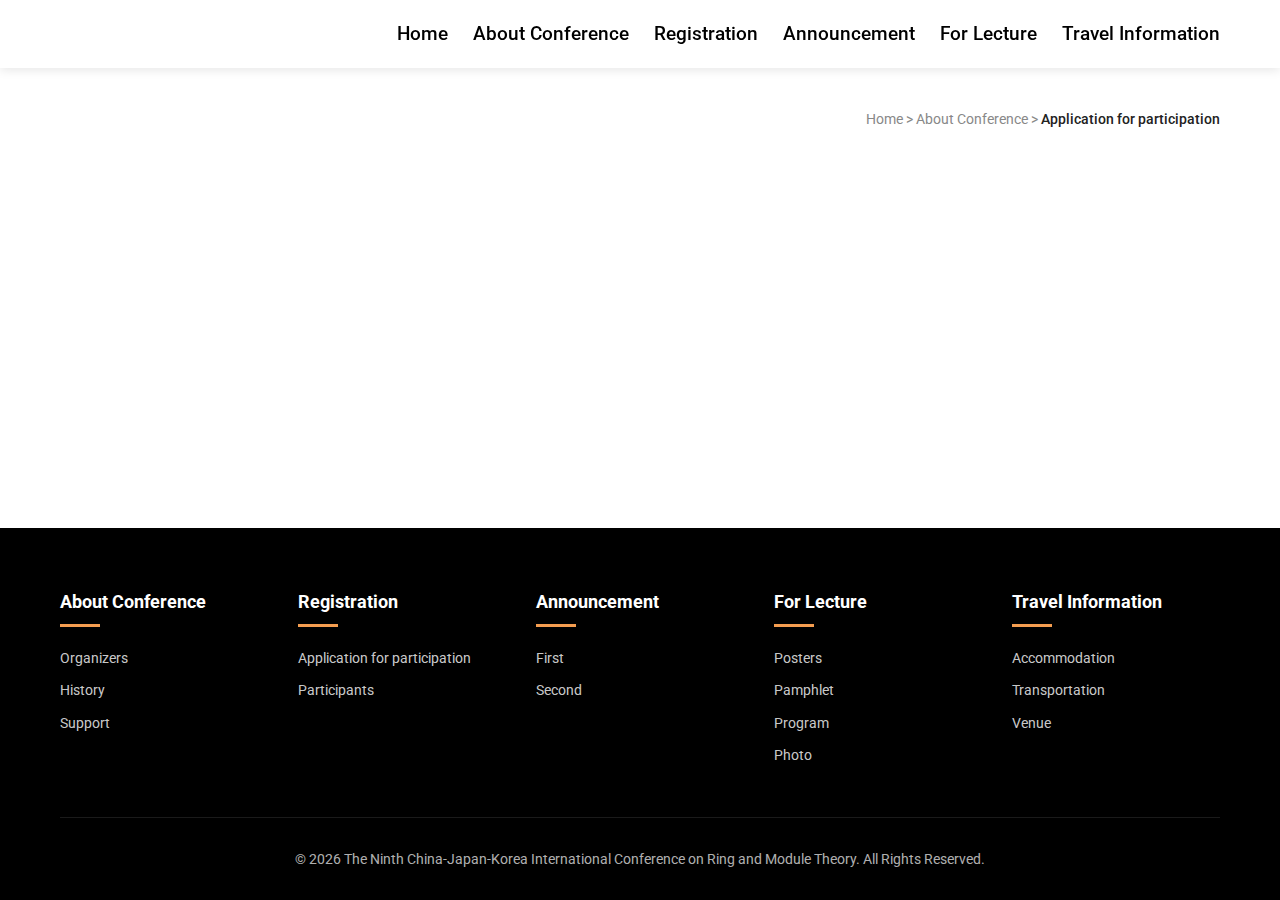
<file: 새 폴더/application.html>
<!DOCTYPE html>
<html lang="ko">
<head>
    <meta charset="UTF-8">
    <meta name="viewport" content="width=device-width, initial-scale=1.0">
    <title>Application for participation - 9th CJK Conference on Ring and Module Theory</title>
    <link rel="stylesheet" href="https://cdnjs.cloudflare.com/ajax/libs/font-awesome/6.4.0/css/all.min.css">
    <link href="https://fonts.googleapis.com/css2?family=Noto+Sans+KR:wght@300;400;500;700&family=Roboto:wght@300;400;500;700&display=swap" rel="stylesheet">
    <link rel="stylesheet" href="style.css"> <!-- 공통 CSS -->
    <link rel="stylesheet" href="application.css"> <!-- Organizers 전용 CSS -->
</head>
<body>
    <!-- Main Header with Navigation -->
    <header>
        <div class="container">
            <nav class="main-nav">
                <ul class="nav-menu">
                    <li>
                        <a href="index.html">Home</a>
                    </li>    
                    <li>
                        <a href="#">About Conference</a>
                        <ul class="dropdown-menu">
                            <li><a href="organizers.html" class="active">Organizers</a></li>
                            <li><a href="history.html">History</a></li>
                            <li><a href="support.html">Support</a></li>
                        </ul>
                    </li>
                     <!-- Registration 메뉴 -->
                    <li>
                        <a href="#">Registration</a>
                        <ul class="dropdown-menu">
                            <li><a href="application.html">Application for participation</a></li>
                            <li><a href="participants.html">Participants</a></li>
                        </ul>
                    </li>
                    <!-- Announcement 메뉴 -->
                    <li>
                        <a href="#">Announcement</a>
                        <ul class="dropdown-menu">
                            <li><a href="first.html">First</a></li>
                            <li><a href="second.html">Second</a></li>
                        </ul>
                    </li>
                    <!-- For Lecture 메뉴 -->
                    <li>
                        <a href="#">For Lecture</a>
                        <ul class="dropdown-menu">
                            <li><a href="posters.html">Posters</a></li>
                            <li><a href="pamphlet.html">Pamphlet</a></li>
                            <li><a href="program.html">Program</a></li>
                            <li><a href="photo.html">Photo</a></li>
                        </ul>
                    </li>
                    
                    <!-- Travel Information 메뉴 -->
                    <li>
                        <a href="#">Travel Information</a>
                        <ul class="dropdown-menu">
                            <li><a href="accommodation.html">Accommodation</a></li>
                            <li><a href="transportation.html">Transportation</a></li>
                            <li><a href="venue.html">Venue</a></li>
                        </ul>
                    </li>
                </ul>
            </nav>
        </div>
    </header>

    <div class="breadcrumb-section">
        <div class="container">
            <nav class="breadcrumb">
                <a href="index.html">Home</a> &gt; 
                <a>About Conference</a> &gt; 
                <span>Application for participation</span>
            </nav>
        </div>
    </div>

            


    <!-- Footer -->
    <footer>
        <div class="container">
            <div class="footer-content">
                <div class="footer-column">
                    <h3>About Conference</h3>
                    <ul class="footer-links">
                        <li><a href="organizers.html">Organizers</a></li>
                        <li><a href="#">History</a></li>
                        <li><a href="#">Support</a></li>
                    </ul>
                </div>
                
                <div class="footer-column">
                    <h3>Registration</h3>
                    <ul class="footer-links">
                        <li><a href="#">Application for participation</a></li>
                        <li><a href="#">Participants</a></li>
                    </ul>
                </div>
                
                <div class="footer-column">
                    <h3>Announcement</h3>
                    <ul class="footer-links">
                        <li><a href="#">First</a></li>
                        <li><a href="#">Second</a></li>
                    </ul>
                </div>
                
                <div class="footer-column">
                    <h3>For Lecture</h3>
                    <ul class="footer-links">
                        <li><a href="#">Posters</a></li>
                        <li><a href="#">Pamphlet</a></li>
                        <li><a href="#">Program</a></li>
                        <li><a href="#">Photo</a></li>
                    </ul>
                </div>

                <div class="footer-column">
                    <h3>Travel Information</h3>
                    <ul class="footer-links">
                        <li><a href="#">Accommodation</a></li>
                        <li><a href="#">Transportation</a></li>
                        <li><a href="#">Venue</a></li>
                    </ul>
                </div>
            </div>
            
            <div class="copyright">
                &copy; <span id="current-year"></span> The Ninth China-Japan-Korea International Conference on Ring and Module Theory. All Rights Reserved.
            </div>
        </div>
    </footer>

    <script>
        // 현재 연도 표시
        document.getElementById('current-year').textContent = new Date().getFullYear();
        
        // 현재 페이지 메뉴 강조
        document.addEventListener('DOMContentLoaded', function() {
            const currentPage = location.pathname.split('/').pop();
            const menuLinks = document.querySelectorAll('.nav-menu a');
            
            menuLinks.forEach(link => {
                if (link.getAttribute('href') === currentPage) {
                    link.classList.add('active');
                }
            });
        });
    </script>
</body>
</html>
</file>
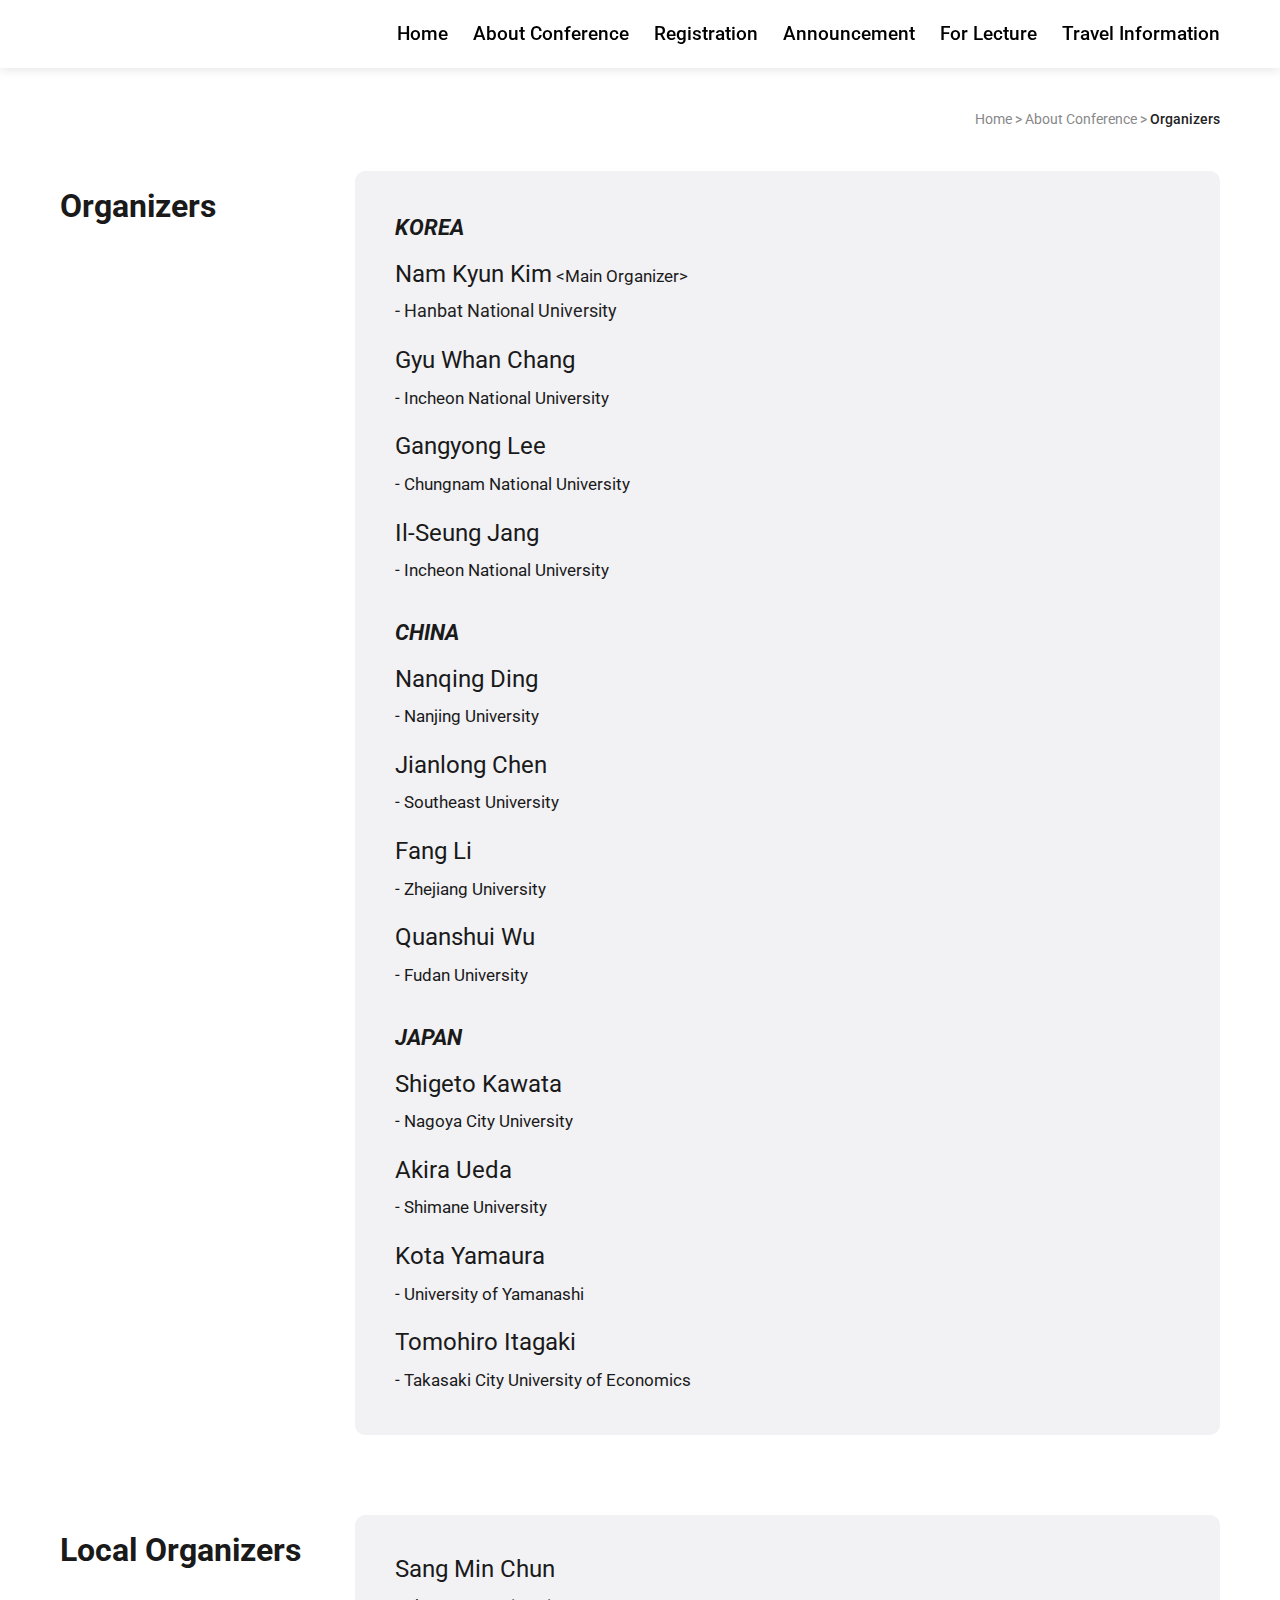
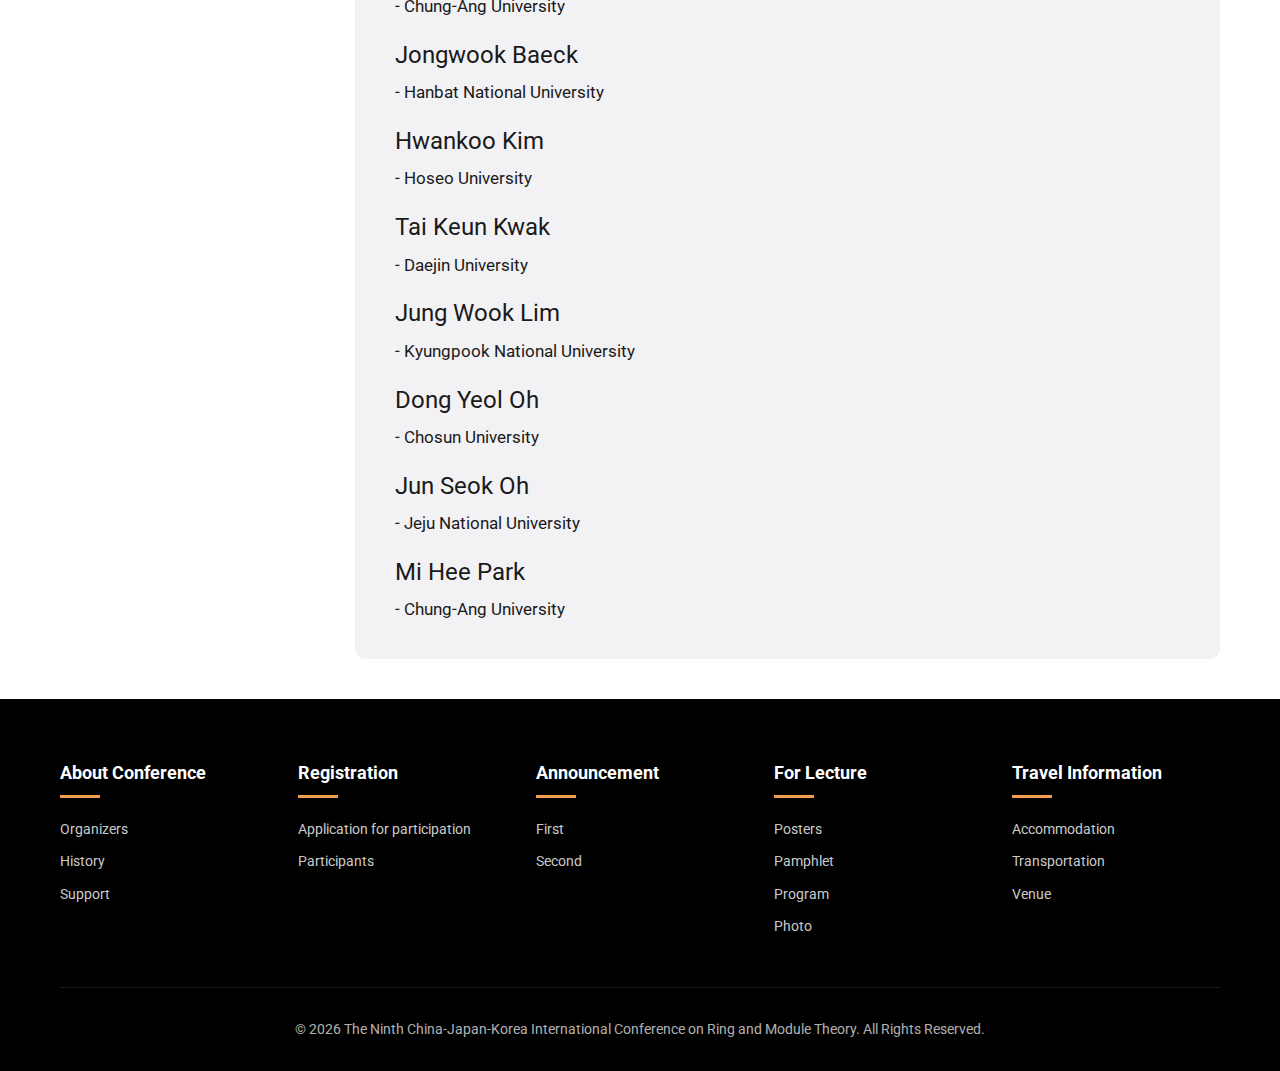
<file: 새 폴더/organizers.html>
<!DOCTYPE html>
<html lang="ko">
<head>
    <meta charset="UTF-8">
    <meta name="viewport" content="width=device-width, initial-scale=1.0">
    <title>Organizers - 9th CJK Conference on Ring and Module Theory</title>
    <link rel="stylesheet" href="https://cdnjs.cloudflare.com/ajax/libs/font-awesome/6.4.0/css/all.min.css">
    <link href="https://fonts.googleapis.com/css2?family=Noto+Sans+KR:wght@300;400;500;700&family=Roboto:wght@300;400;500;700&display=swap" rel="stylesheet">
    <link rel="stylesheet" href="style.css"> <!-- 공통 CSS -->
    <link rel="stylesheet" href="organizers.css"> <!-- Organizers 전용 CSS -->
</head>
<body>
    <!-- Main Header with Navigation -->
    <header>
        <div class="container">
            <nav class="main-nav">
                <ul class="nav-menu">
                    <li>
                        <a href="index.html">Home</a>
                    </li>    
                    <li>
                        <a href="#">About Conference</a>
                        <ul class="dropdown-menu">
                            <li><a href="organizers.html" class="active">Organizers</a></li>
                            <li><a href="history.html">History</a></li>
                            <li><a href="support.html">Support</a></li>
                        </ul>
                    </li>
                     <!-- Registration 메뉴 -->
                    <li>
                        <a href="#">Registration</a>
                        <ul class="dropdown-menu">
                            <li><a href="application.html">Application for participation</a></li>
                            <li><a href="participants.html">Participants</a></li>
                        </ul>
                    </li>
                    <!-- Announcement 메뉴 -->
                    <li>
                        <a href="#">Announcement</a>
                        <ul class="dropdown-menu">
                            <li><a href="first.html">First</a></li>
                            <li><a href="second.html">Second</a></li>
                        </ul>
                    </li>
                    <!-- For Lecture 메뉴 -->
                    <li>
                        <a href="#">For Lecture</a>
                        <ul class="dropdown-menu">
                            <li><a href="posters.html">Posters</a></li>
                            <li><a href="pamphlet.html">Pamphlet</a></li>
                            <li><a href="program.html">Program</a></li>
                            <li><a href="photo.html">Photo</a></li>
                        </ul>
                    </li>
                    
                    <!-- Travel Information 메뉴 -->
                    <li>
                        <a href="#">Travel Information</a>
                        <ul class="dropdown-menu">
                            <li><a href="accommodation.html">Accommodation</a></li>
                            <li><a href="transportation.html">Transportation</a></li>
                            <li><a href="venue.html">Venue</a></li>
                        </ul>
                    </li>
                </ul>
            </nav>
        </div>
    </header>

    <div class="breadcrumb-section">
        <div class="container">
            <nav class="breadcrumb">
                <a href="index.html">Home</a> &gt; 
                <a>About Conference</a> &gt; 
                <span>Organizers</span>
            </nav>
        </div>
    </div>
    <!-- organizers -->
    <section class="organizers-section">
        <div class="container">

            <!-- 2단 레이아웃 -->
            <div class="organizers-layout">
                <!-- 왼쪽: 제목 -->
                <div class="organizers-title">
                    <h1>Organizers</h1>
                </div>

                <!-- 오른쪽: 회색 박스 -->
                <div class="organizers-box">
                    <p class="country-title">KOREA</p>
                    <div class="organizer-entry">
                        <p><span class="org-name">Nam Kyun Kim</span> <span class="org-affiliation">&lt;Main Organizer&gt;</span>
                            <br><span class="org-affiliation"></span>- Hanbat National University</span></p>
                        <p><span class="org-name">Gyu Whan Chang</span><br><span class="org-affiliation">- Incheon National University</span></p>
                        <p><span class="org-name">Gangyong Lee</span><br><span class="org-affiliation">- Chungnam National University</span></p>
                        <p><span class="org-name">Il-Seung Jang</span><br><span class="org-affiliation">- Incheon National University</span></p>
                    </div>

                    <p class="country-title">CHINA</p>
                    <div class="organizer-entry">
                        <p><span class="org-name">Nanqing Ding</span><br><span class="org-affiliation">- Nanjing University</span></p>
                        <p><span class="org-name">Jianlong Chen</span><br><span class="org-affiliation">- Southeast University</span></p>
                        <p><span class="org-name">Fang Li</span><br><span class="org-affiliation">- Zhejiang University</span></p>
                        <p><span class="org-name">Quanshui Wu</span><br><span class="org-affiliation">- Fudan University</span></p>
                    </div>

                    <p class="country-title">JAPAN</p>
                    <div class="organizer-entry">
                        <p><span class="org-name">Shigeto Kawata</span><br><span class="org-affiliation">- Nagoya City University</span></p>
                        <p><span class="org-name">Akira Ueda</span><br><span class="org-affiliation">- Shimane University</span></p>
                        <p><span class="org-name">Kota Yamaura</span><br><span class="org-affiliation">- University of Yamanashi</span></p>
                        <p><span class="org-name">Tomohiro Itagaki</span><br><span class="org-affiliation">- Takasaki City University of Economics</span></p>
                    </div>

                </div>
            </div>
        </div>
    </section>

    <!-- Local Organizers Section -->
    <section class="organizers-section">
        <div class="container">

            <div class="organizers-layout">
                <!-- 왼쪽: 제목 -->
                <div class="organizers-title">
                    <h1>Local Organizers</h1>
                </div>

                <!-- 오른쪽: 회색 박스 -->
                <div class="organizers-box local-organizers">
                    <div class="organizer-entry">
                        <p><span class="org-name">Sang Min Chun</span><br><span class="org-affiliation">- Chung-Ang University</span></p>
                        <p><span class="org-name">Jongwook Baeck</span><br><span class="org-affiliation">- Hanbat National University</span></p>
                        <p><span class="org-name">Hwankoo Kim</span><br><span class="org-affiliation">- Hoseo University</span></p>
                        <p><span class="org-name">Tai Keun Kwak</span><br><span class="org-affiliation">- Daejin University</span></p>
                        <p><span class="org-name">Jung Wook Lim</span><br><span class="org-affiliation">- Kyungpook National University</span></p>
                        <p><span class="org-name">Dong Yeol Oh</span><br><span class="org-affiliation">- Chosun University</span></p>
                        <p><span class="org-name">Jun Seok Oh</span><br><span class="org-affiliation">- Jeju National University</span></p>
                        <p><span class="org-name">Mi Hee Park</span><br><span class="org-affiliation">- Chung-Ang University</span></p>
                    </div>

                </div>
            </div>

        </div>
    </section>

            


    <!-- Footer -->
    <footer>
        <div class="container">
            <div class="footer-content">
                <div class="footer-column">
                    <h3>About Conference</h3>
                    <ul class="footer-links">
                        <li><a href="organizers.html">Organizers</a></li>
                        <li><a href="#">History</a></li>
                        <li><a href="#">Support</a></li>
                    </ul>
                </div>
                
                <div class="footer-column">
                    <h3>Registration</h3>
                    <ul class="footer-links">
                        <li><a href="#">Application for participation</a></li>
                        <li><a href="#">Participants</a></li>
                    </ul>
                </div>
                
                <div class="footer-column">
                    <h3>Announcement</h3>
                    <ul class="footer-links">
                        <li><a href="#">First</a></li>
                        <li><a href="#">Second</a></li>
                    </ul>
                </div>
                
                <div class="footer-column">
                    <h3>For Lecture</h3>
                    <ul class="footer-links">
                        <li><a href="#">Posters</a></li>
                        <li><a href="#">Pamphlet</a></li>
                        <li><a href="#">Program</a></li>
                        <li><a href="#">Photo</a></li>
                    </ul>
                </div>

                <div class="footer-column">
                    <h3>Travel Information</h3>
                    <ul class="footer-links">
                        <li><a href="#">Accommodation</a></li>
                        <li><a href="#">Transportation</a></li>
                        <li><a href="#">Venue</a></li>
                    </ul>
                </div>
            </div>
            
            <div class="copyright">
                &copy; <span id="current-year"></span> The Ninth China-Japan-Korea International Conference on Ring and Module Theory. All Rights Reserved.
            </div>
        </div>
    </footer>

    <script>
        // 현재 연도 표시
        document.getElementById('current-year').textContent = new Date().getFullYear();
        
        // 현재 페이지 메뉴 강조
        document.addEventListener('DOMContentLoaded', function() {
            const currentPage = location.pathname.split('/').pop();
            const menuLinks = document.querySelectorAll('.nav-menu a');
            
            menuLinks.forEach(link => {
                if (link.getAttribute('href') === currentPage) {
                    link.classList.add('active');
                }
            });
        });
    </script>
</body>
</html>
</file>
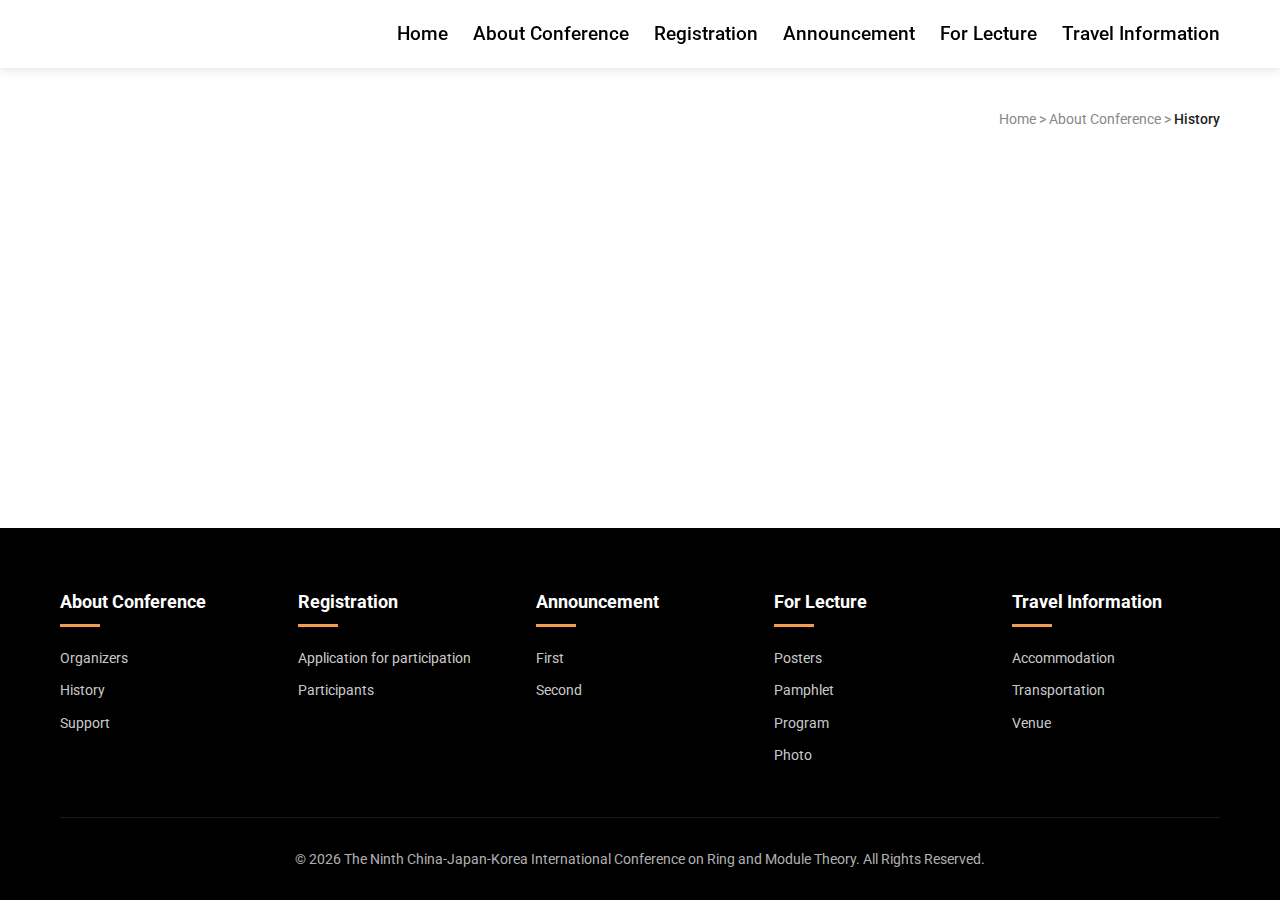
<file: 새 폴더/support.html>
<!DOCTYPE html>
<html lang="ko">
<head>
    <meta charset="UTF-8">
    <meta name="viewport" content="width=device-width, initial-scale=1.0">
    <title>Support - 9th CJK Conference on Ring and Module Theory</title>
    <link rel="stylesheet" href="https://cdnjs.cloudflare.com/ajax/libs/font-awesome/6.4.0/css/all.min.css">
    <link href="https://fonts.googleapis.com/css2?family=Noto+Sans+KR:wght@300;400;500;700&family=Roboto:wght@300;400;500;700&display=swap" rel="stylesheet">
    <link rel="stylesheet" href="style.css">
    <link rel="stylesheet" href="support.css">
</head>
<body>
    <!-- Main Header with Navigation -->
    <header>
        <div class="container">
            <nav class="main-nav">
                <ul class="nav-menu">
                    <li>
                        <a href="index.html">Home</a>
                    </li>    
                    <li>
                        <a href="#">About Conference</a>
                        <ul class="dropdown-menu">
                            <li><a href="organizers.html">Organizers</a></li>
                            <li><a href="history.html">History</a></li>
                            <li><a href="support.html">Support</a></li>
                        </ul>
                    </li>
                     <!-- Registration 메뉴 -->
                    <li>
                        <a href="#">Registration</a>
                        <ul class="dropdown-menu">
                            <li><a href="application.html">Application for participation</a></li>
                            <li><a href="participants.html">Participants</a></li>
                        </ul>
                    </li>
                    <!-- Announcement 메뉴 -->
                    <li>
                        <a href="#">Announcement</a>
                        <ul class="dropdown-menu">
                            <li><a href="fisrt.html">First</a></li>
                            <li><a href="second.html">Second</a></li>
                        </ul>
                    </li>
                    <!-- For Lecture 메뉴 -->
                    <li>
                        <a href="#">For Lecture</a>
                        <ul class="dropdown-menu">
                            <li><a href="posters.html">Posters</a></li>
                            <li><a href="pamphlet.html">Pamphlet</a></li>
                            <li><a href="program.html">Program</a></li>
                            <li><a href="photo.html">Photo</a></li>
                        </ul>
                    </li>
                    
                    <!-- Travel Information 메뉴 -->
                    <li>
                        <a href="#">Travel Information</a>
                        <ul class="dropdown-menu">
                            <li><a href="accommodation.html">Accommodation</a></li>
                            <li><a href="transportation.html">Transportation</a></li>
                            <li><a href="venue.html">Venue</a></li>
                        </ul>
                    </li>
                </ul>
            </nav>
        </div>
    </header>
    
    <div class="breadcrumb-section">
        <div class="container">
            <nav class="breadcrumb">
                <a href="index.html">Home</a> &gt; 
                <a>About Conference</a> &gt; 
                <span>History</span>
            </nav>
        </div>
    </div>

  

    <!-- Footer -->
    <footer>
        <div class="container">
            <div class="footer-content">
                <div class="footer-column">
                    <h3>About Conference</h3>
                    <ul class="footer-links">
                        <li><a href="organizers.html">Organizers</a></li>
                        <li><a href="history.html">History</a></li>
                        <li><a href="#">Support</a></li>
                    </ul>
                </div>
                
                <div class="footer-column">
                    <h3>Registration</h3>
                    <ul class="footer-links">
                        <li><a href="#">Application for participation</a></li>
                        <li><a href="#">Participants</a></li>
                    </ul>
                </div>
                
                <div class="footer-column">
                    <h3>Announcement</h3>
                    <ul class="footer-links">
                        <li><a href="#">First</a></li>
                        <li><a href="#">Second</a></li>
                    </ul>
                </div>
                
                <div class="footer-column">
                    <h3>For Lecture</h3>
                    <ul class="footer-links">
                        <li><a href="#">Posters</a></li>
                        <li><a href="#">Pamphlet</a></li>
                        <li><a href="#">Program</a></li>
                        <li><a href="#">Photo</a></li>
                    </ul>
                </div>

                <div class="footer-column">
                    <h3>Travel Information</h3>
                    <ul class="footer-links">
                        <li><a href="#">Accommodation</a></li>
                        <li><a href="#">Transportation</a></li>
                        <li><a href="#">Venue</a></li>
                    </ul>
                </div>
            </div>
            
            <div class="copyright">
                &copy; <span id="current-year"></span> The Ninth China-Japan-Korea International Conference on Ring and Module Theory. All Rights Reserved.
            </div>
        </div>
    </footer>

    <script>
        // 현재 연도 표시
        document.getElementById('current-year').textContent = new Date().getFullYear();
    </script>
</body>
</html>
</file>
<file: 새 폴더/style.css>
/* 기본 스타일 초기화 */
* {
    margin: 0;
    padding: 0;
    box-sizing: border-box;
    font-family: 'Roboto', 'Noto Sans KR', sans-serif;
}

/* CSS 변수 정의 */
:root {
    --secondary: #F49D50;   /* 보조 색상 */
    --accent: #e74c3c;      /* 강조 색상 (빨간색) */
    --light: #ffffff;       /* 밝은 회색 (흰색으로 변경) */
    --dark: #1a252f;        /* 어두운 색상 */
    --gray: #7f8c8d;        /* 중간 회색 */
    --light-gray: #f5f7fa;  /* 매우 밝은 회색 */
}

/* 전체 페이지 스타일 */
body {
    background-color: #ffffff;  /* 페이지 배경색 */
    color: #333;                /* 기본 텍스트 색상 */
    line-height: 1.6;           /* 줄 간격 */
    display: flex;              /* 플렉스박스 레이아웃 */
    flex-direction: column;     /* 세로 방향 정렬 */
    min-height: 100vh;          /* 최소 화면 높이 */
}

/* 컨테이너 스타일 */
.container {
    width: 100%;                /* 전체 너비 */
    max-width: 1200px;          /* 최대 너비 */
    margin: 0 auto;             /* 가운데 정렬 */
    padding: 0 20px;            /* 좌우 패딩 */
}

/* 헤더 스타일 - 요구사항 반영 (흰색 배경, 검정 글씨) */
header {
    background: white;         /* 흰색 배경 */
    color: black;              /* 검정 글씨 */
    padding: 7px 0;           /* 상하 패딩 */
    box-shadow: 0 2px 10px rgba(0, 0, 0, 0.1); /* 그림자 효과 */
    position: sticky;           /* 고정 위치 */
    top: 0;                     /* 상단 고정 */
    z-index: 1000;              /* z-index 우선순위 */
}

/* 메인 네비게이션 */
nav.main-nav {
    display: flex;              /* 플렉스박스 레이아웃 */
    justify-content: flex-end;    /* 가운데 정렬 */
}

/* 네비게이션 메뉴 */
.nav-menu {
    display: flex;              /* 플렉스박스f 레이아웃 */
    list-style: none;           /* 목록 스타일 제거 */
    gap: 25px;                  /* 항목 간 간격 */
}

/* 네비게이션 항목 */
.nav-menu li {
    position: relative;         /* 상대적 위치 (드롭다운을 위한) */
}

/* 네비게이션 링크 - 검정 글씨 */
.nav-menu li a {
    color: black;               /* 텍스트 색상 - 검정 */
    text-decoration: none;      /* 밑줄 제거 */
    font-size: 19px;            /* 글자 크기 */
    font-weight: 500;           /* 글자 두께 */
    padding: 12px 0;            /* 상하 패딩 */
    position: relative;         /* 상대적 위치 */
    transition: all 0.3s;       /* 색상 전환 효과 */
    display: block;             /* 블록 요소로 표시 */
}

/* 네비게이션 링크 아래 선 효과 */
.nav-menu li a:after {
    content: '';                /* 가상 요소 내용 */
    position: absolute;         /* 절대적 위치 */
    bottom: 0;                  /* 하단 정렬 */
    left: 0;                    /* 좌측 정렬 */
    width: 0;                   /* 초기 너비 0 */
    height: 3px;                /* 선 높이 */
    background: var(--secondary); /* 선 색상 */
    transition: width 0.3s;     /* 너비 전환 효과 */
}

/* 네비게이션 링크 호버 효과 */
.nav-menu li a:hover {
    color: var(--secondary);    /* 텍스트 색상 변경 */
}

/* 네비게이션 링크 호버 시 아래 선 확장 */
.nav-menu li a:hover:after {
    width: 100%;                /* 전체 너비로 확장 */
}

/* 드롭다운 메뉴 스타일 */
.dropdown-menu {
    position: absolute;         /* 절대적 위치 */
    top: 100%;                  /* 상위 요소 아래에 위치 */
    left: 0;                    /* 좌측 정렬 */
    background: white;          /* 배경색 */
    min-width: 280px;           /* 최소 너비 증가 */
    box-shadow: 0 8px 20px rgba(0,0,0,0.12); /* 그림자 효과 */
    border-radius: 0 0 8px 8px; /* 하단 모서리 둥글게 */
    z-index: 1000;              /* z-index 우선순위 */
    opacity: 0;                 /* 초기 투명도 0 */
    visibility: hidden;         /* 초기 숨김 상태 */
    transform: translateY(10px); /* 아래로 이동 */
    transition: all 0.3s ease;  /* 전환 효과 */
    border-top: 3px solid var(--secondary); /* 상단 테두리 */
}

/* 호버 시 드롭다운 메뉴 표시 */
.nav-menu li:hover .dropdown-menu {
    opacity: 1;                 /* 완전 불투명 */
    visibility: visible;        /* 표시 상태 */
    transform: translateY(0);   /* 원래 위치로 이동 */
}

/* 드롭다운 메뉴 항목 */
.dropdown-menu li {
    list-style: none;           /* 목록 스타일 제거 */
    padding: 0;                 /* 패딩 제거 */
}

/* 드롭다운 메뉴 링크 - 패딩 크게 증가 */
.dropdown-menu a {
    display: block;
    padding: 12px 25px 12px 80px; /* 왼쪽 패딩 80px로 크게 증가 */
    color: #444;
    text-decoration: none;
    transition: all 0.2s ease;
    border-bottom: 1px solid #f0f0f0;
    font-size: 17px !important;
    text-align: left;
    text-indent: 30px;
}

/* 드롭다운 메뉴 링크 호버 효과 */
.dropdown-menu a:hover {
    background-color: #f9f9f9;
    color: var(--secondary);
    font-weight: 500;
}

/* 드롭다운 마지막 항목 테두리 제거 */
.dropdown-menu li:last-child a {
    border-bottom: none;        /* 하단 테두리 제거 */
}

/* 히어로 섹션 스타일 */
.hero {
    text-align: center;         /* 가운데 정렬 */
    margin-bottom: 40px;        /* 하단 마진 */
    padding: 0 20px;            /* 좌우 패딩 */
}

/* 히어로 이미지 스타일 */
.hero img {
    max-width: 100%;            /* 최대 너비 */
    height: auto;               /* 높이 자동 조정 */
    display: block;             /* 블록 요소로 표시 */
    margin: 0 auto;             /* 가운데 정렬 */
    border-radius: 8px;         /* 모서리 둥글게 */
    box-shadow: 0 5px 15px rgba(0,0,0,0.1); /* 그림자 효과 */
}

/* [CJK-CONFERENCE-INFO] 시작 */
.conference-info {
    margin: 60px auto;
    padding: 0 20px;
}

/* ✅ 행사 정보 카드만 연한 회색 배경 */
.event-card {
    background-color: var(--light-gray);
    padding: 25px 50px;
    border-radius: 10px;
    text-align: left;
    margin-bottom: 40px;
}

.event-dates,
.event-location {
    font-size: 26px;
    margin-bottom: 10px;
    font-weight: 500;
}

.event-card > :last-child {
    margin-bottom: 0 !important;  /*위아래여백맞춤*/
}

/* 이미지 + 텍스트 영역 */
.info-layout {
    display: flex;
    flex-wrap: wrap;
    gap: 40px;
    align-items: flex-start;
    justify-content: center;
}

.info-image {
    flex: 1 1 450px;
    text-align: center;
}

.info-image img {
    width: 100%;
    max-width: 600px;
    height: auto;
    border-radius: 10px;
    box-shadow: 0 4px 15px rgba(0,0,0,0.1);
}

.info-text {
    flex: 1 1 300px;
    font-size: 21px;
    line-height: 1.8;
    color: #333;
}

.info-text p {
    margin-bottom: 20px; /* ✅ 문단 아래 여백 추가 */
}

/* [CJK-CONFERENCE-INFO] 끝 */

/* Notice, Invited Speakers 레이아웃 */

.section-with-line {
    border-top: 2px solid #000;
    padding-top: 20px;
    margin-top: 40px;
}


/* 2단 레이아웃 */
.quick-notice-speaker {
    display: flex;
    gap: 40px;
    margin: 60px auto;
}

/* 왼쪽 열: QuickMenus + Notice */
.left-column {
    flex: 1;
    display: flex;
    flex-direction: column;
    gap: 30px;
}

/* 오른쪽 열: Invited Speakers */
.right-column {
    flex: 1;
}

/* QuickMenus 제목 스타일 */
.quick-menus-block h2 {
    font-size: 24px;
    margin-bottom: 15px;
}

/* 버튼 가운데 정렬 및 간격 */
.quick-menus {
    display: flex;
    justify-content: center;
    gap: 70px;
}

/* 버튼 스타일 */
.menu-button {
    background-color: var(--secondary);
    color: black;
    border: none;
    padding: 14px 28px;
    font-size: 16px;
    cursor: pointer;
    border-radius: 0;
    box-shadow: none;
    transition: background-color 0.3s ease;
}

.menu-button:hover {
    background-color: #e07b34;
}

/* Notice & Invited Speakers 공통 */
.quick-menus-block,
.notice h2,
.support h2,
.invited-speakers h2 {
    font-size: 24px;
    margin-bottom: 15px;
}

.notice-content,
.speakers-list {
    background-color: #f0f0f0;
    padding: 20px 23px;
    border-radius: 8px;
    font-size: 20px;
}

.notice-content p,
.speakers-list p {
    margin-bottom: 10px;
    line-height: 1.5;
}

.support-image {
    text-align: center;
}

.support-image img {
    max-width: 250px;
    width: 100%;
    height: auto;
    border-radius: 8px;
    box-shadow: 0 4px 12px rgba(0, 0, 0, 0.1);
}


/* 푸터 스타일 - 요구사항 반영 (검정 배경, 흰색 글씨) */
footer {
    background: black;          /* 검정 배경 */
    color: white;               /* 흰색 글씨 */
    padding: 60px 0 30px;       /* 패딩 */
    margin-top: auto;           /* 상단 마진 자동 (푸터를 하단에 고정) */
}

/* 푸터 컨텐츠 스타일 */
.footer-content {
    display: grid;              /* 그리드 레이아웃 */
    grid-template-columns: repeat(5, 1fr); /* 5열 그리드 */
    gap: 30px;                  /* 열 간 간격 */
    margin-bottom: 40px;        /* 하단 마진 */
}

/* 푸터 컬럼 제목 스타일 */
.footer-column h3 {
    font-size: 18px;            /* 글자 크기 */
    margin-bottom: 20px;        /* 하단 마진 */
    position: relative;         /* 상대적 위치 */
    padding-bottom: 10px;       /* 하단 패딩 */
    color: white;               /* 흰색 글씨 */
}

/* 푸터 컬럼 제목 아래 선 */
.footer-column h3:after {
    content: '';                /* 가상 요소 내용 */
    position: absolute;         /* 절대적 위치 */
    bottom: 0;                  /* 하단 정렬 */
    left: 0;                    /* 좌측 정렬 */
    width: 40px;                /* 너비 */
    height: 3px;                /* 높이 */
    background: var(--secondary); /* 선 색상 */
}

/* 푸터 링크 목록 */
.footer-links {
    list-style: none;           /* 목록 스타일 제거 */
}

/* 푸터 링크 항목 */
.footer-links li {
    margin-bottom: 10px;        /* 하단 마진 */
}

/* 푸터 링크 */
.footer-links a {
    color: rgba(255, 255, 255, 0.8); /* 텍스트 색상 */
    text-decoration: none;      /* 밑줄 제거 */
    transition: all 0.3s;       /* 전환 효과 */
    display: block;             /* 블록 요소로 표시 */
    font-size: 14px;            /* 글자 크기 */
}

/* 푸터 링크 호버 효과 */
.footer-links a:hover {
    color: white;               /* 텍스트 색상 변경 */
    transform: translateX(5px); /* 오른쪽으로 이동 */
    font-weight: 500;           /* 글자 두께 증가 */
}

/* 저작권 스타일 */
.copyright {
    text-align: center;         /* 가운데 정렬 */
    padding-top: 30px;          /* 상단 패딩 */
    border-top: 1px solid rgba(255, 255, 255, 0.1); /* 상단 테두리 */
    color: rgba(255, 255, 255, 0.7); /* 텍스트 색상 */
    font-size: 14px;            /* 글자 크기 */
}
</file>
<file: 새 폴더/application.css>
.application-section {
    padding: 40px 0;
    background-color: #ffffff;
}

/* Breadcrumb 스타일 (모든 페이지 공통) */
.breadcrumb-section {
    background-color: #fff;
    padding: 40px 0px 40px 0px;
}
        
.breadcrumb {
    font-size: 14px;
    color: #888;
    text-align: right;
}
        
.breadcrumb a {
    color: #888;
    text-decoration: none;
}
        
.breadcrumb span {
    color: #222;
    font-weight: 500;
}
</file>
<file: 새 폴더/organizers.css>
.organizers-section {
    padding: 40px 0;
    background-color: #ffffff;
}

/* Breadcrumb 스타일 (모든 페이지 공통) */
.breadcrumb-section {
    background-color: #fff;
    padding: 40px 0px 0px 0px;
}
        
.breadcrumb {
    font-size: 14px;
    color: #888;
    text-align: right;
}
        
.breadcrumb a {
    color: #888;
    text-decoration: none;
}
        
.breadcrumb span {
    color: #222;
    font-weight: 500;
}

/* 2단 레이아웃 */
.organizers-layout {
    display: flex;
    gap: 40px;
    align-items: flex-start;
    flex-wrap: wrap;
}

/* 왼쪽: 제목 */
.organizers-title {
    flex: 1 1 200px;
}

.organizers-title h1 {
    font-size: 32px;
    color: #1a1a1a;
    margin-top: 10px;
}

/* 오른쪽: 회색 박스 */
.organizers-box {
    flex: 3 1 700px;
    background-color: #f2f2f5;
    padding: 9px 40px 25px 40px;
    border-radius: 10px;
}

.organizers-box.local-organizers {
    padding: 35px 40px 20px 40px;
}
.country-title {
    font-weight: bold;
    font-style: italic;
    font-size: 22px;
    margin: 30px 0 10px;
    color: #1a1a1a;
}

.organizer-entry p {
    font-size: 18px;
    line-height: 1.6;
    margin-bottom: 15px;
    color: #222;
}

.org-name {
    font-size: 24px;
    display: inline-block;
    margin-bottom: 4px;
    color: #1a1a1a;
}

.org-affiliation {
    font-size: 17px;
    color: #1a1a1a;
    display: inline-block;
}
</file>
<file: 새 폴더/support.css>
/* Breadcrumb 스타일 (모든 페이지 공통) */
.breadcrumb-section {
    background-color: #fff;
    padding: 40px 0px 40px 0px;
}
        
.breadcrumb {
    font-size: 14px;
    color: #888;
    text-align: right;
}
        
.breadcrumb a {
    color: #888;
    text-decoration: none;
}
        
.breadcrumb span {
    color: #222;
    font-weight: 500;
}
</file>
